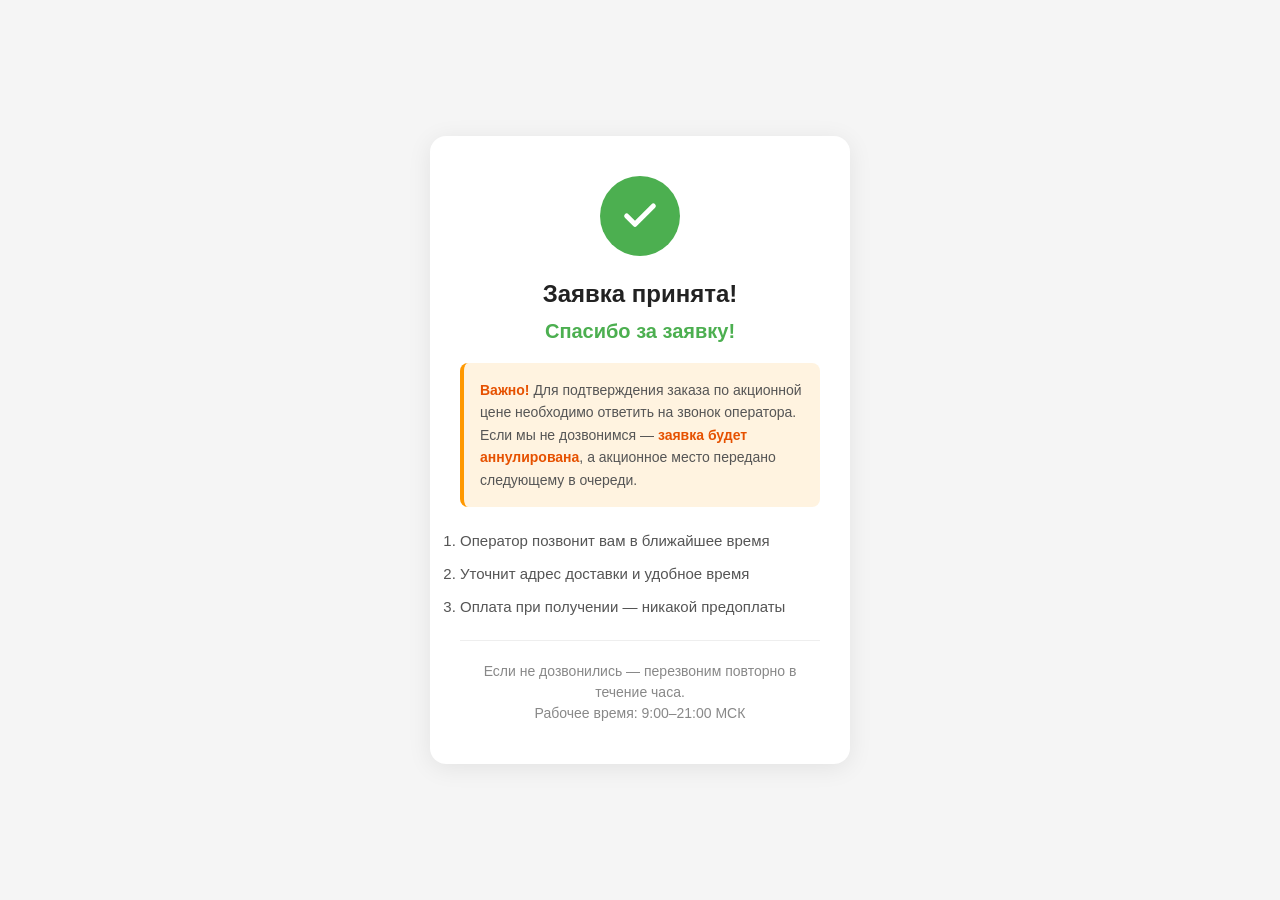
<file: thanks.html>
<!DOCTYPE html>
<html lang="ru">
<head>
  <meta charset="UTF-8">
  <meta name="viewport" content="width=device-width, initial-scale=1.0, maximum-scale=1.0, user-scalable=no">
  <title>Заявка принята</title>
  <style>
    * { margin: 0; padding: 0; box-sizing: border-box; }
    body {
      font-family: -apple-system, BlinkMacSystemFont, 'Segoe UI', Roboto, sans-serif;
      background: #f5f5f5;
      min-height: 100vh;
      display: flex;
      align-items: center;
      justify-content: center;
      padding: 20px;
    }
    .container {
      background: #fff;
      border-radius: 16px;
      padding: 40px 30px;
      max-width: 420px;
      width: 100%;
      text-align: center;
      box-shadow: 0 4px 24px rgba(0,0,0,0.08);
    }
    .icon {
      width: 80px;
      height: 80px;
      background: #4CAF50;
      border-radius: 50%;
      display: flex;
      align-items: center;
      justify-content: center;
      margin: 0 auto 24px;
    }
    .icon svg { width: 40px; height: 40px; }
    h1 {
      font-size: 24px;
      color: #222;
      margin-bottom: 12px;
      font-weight: 700;
    }
    .name {
      font-size: 20px;
      color: #4CAF50;
      font-weight: 600;
      margin-bottom: 20px;
    }
    .text {
      font-size: 16px;
      color: #555;
      line-height: 1.6;
      margin-bottom: 16px;
    }
    .note {
      font-size: 14px;
      color: #888;
      line-height: 1.5;
      padding-top: 20px;
      border-top: 1px solid #eee;
    }
    .warning {
      background: #FFF3E0;
      border-left: 4px solid #FF9800;
      border-radius: 8px;
      padding: 16px;
      text-align: left;
      margin: 20px 0;
      font-size: 14px;
      color: #555;
      line-height: 1.6;
    }
    .warning b { color: #E65100; }
    .steps {
      text-align: left;
      margin: 20px 0;
      font-size: 15px;
      color: #555;
      line-height: 1.8;
    }
    .steps li { margin-bottom: 6px; }
  </style>
</head>
<body>
  <div class="container">
    <div class="icon">
      <svg viewBox="0 0 24 24" fill="none" stroke="#fff" stroke-width="3" stroke-linecap="round" stroke-linejoin="round">
        <polyline points="20 6 9 17 4 12"></polyline>
      </svg>
    </div>
    <h1>Заявка принята!</h1>
    <div class="name" id="userName"></div>

    <div class="warning">
      <b>Важно!</b> Для подтверждения заказа по акционной цене необходимо ответить на звонок оператора.
      Если мы не дозвонимся — <b>заявка будет аннулирована</b>, а акционное место передано следующему в очереди.
    </div>

    <ol class="steps">
      <li>Оператор позвонит вам в ближайшее время</li>
      <li>Уточнит адрес доставки и удобное время</li>
      <li>Оплата при получении — никакой предоплаты</li>
    </ol>

    <p class="note">Если не дозвонились — перезвоним повторно в течение часа.<br>Рабочее время: 9:00–21:00 МСК</p>
  </div>
  <script>
    var params = {};
    var qs = window.location.search.replace('?', '').split('&');
    for (var i = 0; i < qs.length; i++) {
      var pair = qs[i].split('=');
      if (pair[0]) params[decodeURIComponent(pair[0])] = decodeURIComponent(pair[1] || '');
    }
    var el = document.getElementById('userName');
    if (params.name) {
      el.textContent = params.name + ', спасибо за заявку!';
    } else {
      el.textContent = 'Спасибо за заявку!';
    }

  </script>
</body>
</html>
</file>
